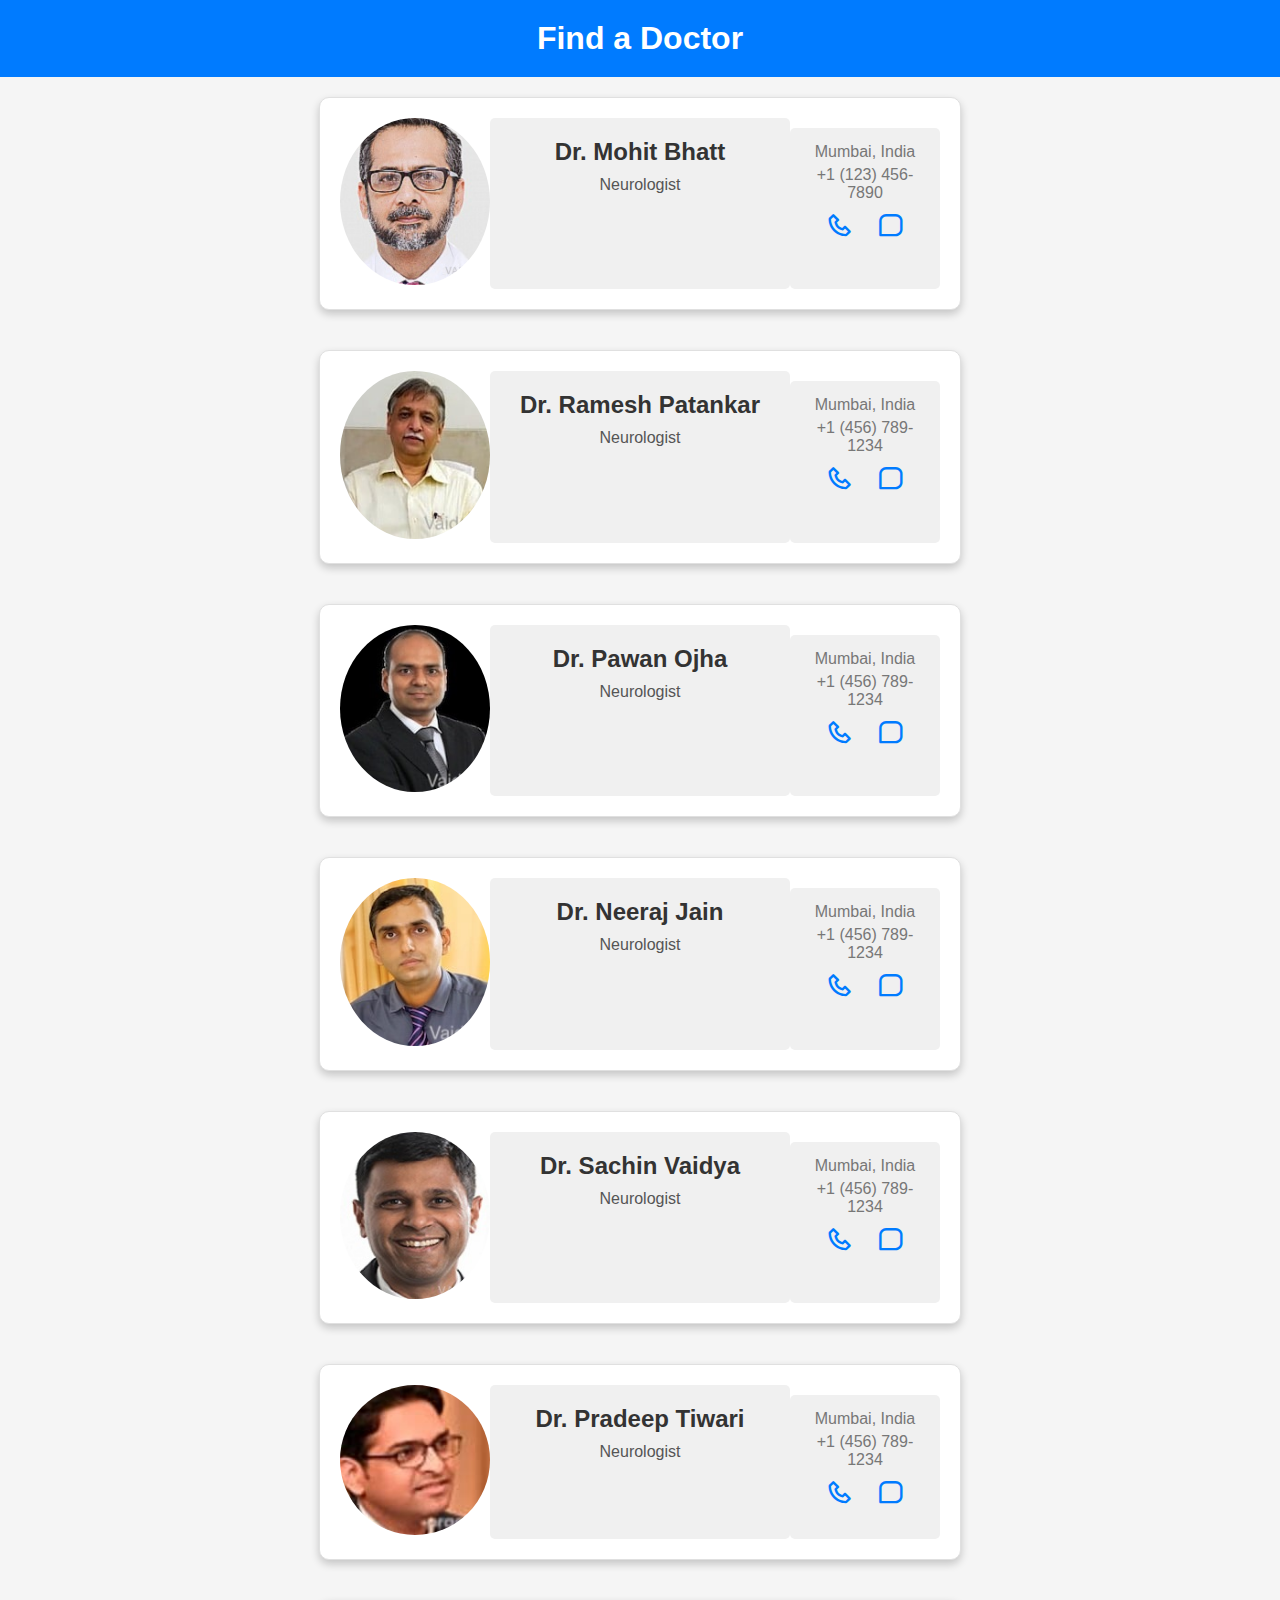
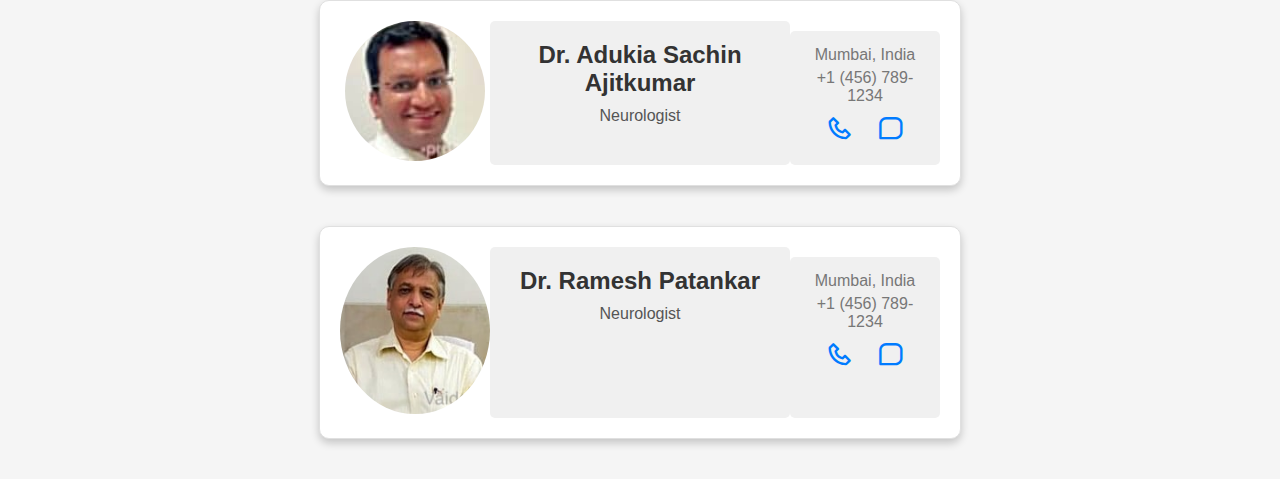
<file: templates/doctor.html>
<!DOCTYPE html>
<html lang="en">
<head>
    <meta charset="UTF-8">
    <meta name="viewport" content="width=device-width, initial-scale=1.0">
    <link rel="stylesheet" href="/static/doctor.css">
    <link rel="stylesheet" href="https://cdn.jsdelivr.net/npm/boxicons@2.0.7/css/boxicons.min.css">
    <title>Find a Doctor</title>
</head>
<body>
    <header class="header">
        <h1>Find a Doctor</h1>
    </header>
    <main class="container">
        <!-- Doctor Cards -->
        <div class="doctor-card">
            <div class="doctor-image">
                <img src="/static/d1.jpg" alt="Doctor Image">
            </div>
            <div class="doctor-details">
                <h2>Dr. Mohit Bhatt</h2>
                <p>Neurologist</p>
            </div>
            <div class="doctor-contact">
                <p>Mumbai, India</p>
                <p>+1 (123) 456-7890</p>
                <div class="contact-icons">
                    <a href="tel:+14567891234"><i class="bx bx-phone"></i></a>
                    <a href="mailto:doctorcare@gmail.com"><i class="bx bx-message-square"></i></a>
            </div>
            </div>
        </div>

        <div class="doctor-card">
            <div class="doctor-image">
                <img src="/static/d8.jpg" alt="Doctor Image">
            </div>
            <div class="doctor-details">
                <h2>Dr. Ramesh Patankar</h2>
                <p>Neurologist</p>
            </div>
            <div class="doctor-contact">
                <p>Mumbai, India</p>
                <p>+1 (456) 789-1234</p>
                <div class="contact-icons">
                    <a href="tel:+14567891234"><i class="bx bx-phone"></i></a>
                    <a href="mailto:doctorcare@gmail.com"><i class="bx bx-message-square"></i></a>
                </div>
            </div>
        </div>
        <div class="doctor-card">
            <div class="doctor-image">
                <img src="/static/d3.jpg" alt="Doctor Image">
            </div>
            <div class="doctor-details">
                <h2>Dr. Pawan Ojha</h2>
                <p>Neurologist</p>
            </div>
            <div class="doctor-contact">
                <p>Mumbai, India</p>
                <p>+1 (456) 789-1234</p>
                <div class="contact-icons">
                    <a href="tel:+14567891234"><i class="bx bx-phone"></i></a>
                    <a href="mailto:doctorcare@gmail.com"><i class="bx bx-message-square"></i></a>
                </div>
            </div>
        </div>
        <div class="doctor-card">
            <div class="doctor-image">
                <img src="/static/d4.jpg" alt="Doctor Image">
            </div>
            <div class="doctor-details">
                <h2>Dr. Neeraj Jain</h2>
                <p>Neurologist</p>
            </div>
            <div class="doctor-contact">
                <p>Mumbai, India</p>
                <p>+1 (456) 789-1234</p>
                <div class="contact-icons">
                    <a href="tel:+14567891234"><i class="bx bx-phone"></i></a>
                    <a href="mailto:doctorcare@gmail.com"><i class="bx bx-message-square"></i></a>
                </div>
            </div>
        </div>
        <div class="doctor-card">
            <div class="doctor-image">
                <img src="/static/d5.jpg" alt="Doctor Image">
            </div>
            <div class="doctor-details">
                <h2>Dr. Sachin Vaidya</h2>
                <p>Neurologist</p>
            </div>
            <div class="doctor-contact">
                <p>Mumbai, India</p>
                <p>+1 (456) 789-1234</p>
                <div class="contact-icons">
                    <a href="tel:+14567891234"><i class="bx bx-phone"></i></a>
                    <a href="mailto:doctorcare@gmail.com"><i class="bx bx-message-square"></i></a>
                </div>
            </div>
        </div>
        <div class="doctor-card">
            <div class="doctor-image" id="size">
                <img src="/static/d6.jpg" alt="Doctor Image">
            </div>
            <div class="doctor-details">
                <h2>Dr. Pradeep Tiwari</h2>
                <p>Neurologist</p>
            </div>
            <div class="doctor-contact">
                <p>Mumbai, India</p>
                <p>+1 (456) 789-1234</p>
                <div class="contact-icons">
                    <a href="tel:+14567891234"><i class="bx bx-phone"></i></a>
                    <a href="mailto:doctorcare@gmail.com"><i class="bx bx-message-square"></i></a>
                </div>
            </div>
        </div>
        <div class="doctor-card">
            <div class="doctor-image">
                <img src="/static/d7.jpg" alt="Doctor Image">
            </div>
            <div class="doctor-details">
                <h2>Dr. Adukia Sachin Ajitkumar</h2>
                <p>Neurologist</p>
            </div>
            <div class="doctor-contact">
                <p>Mumbai, India</p>
                <p>+1 (456) 789-1234</p>
                <div class="contact-icons">
                    <a href="tel:+14567891234"><i class="bx bx-phone"></i></a>
                    <a href="mailto:doctorcare@gmail.com"><i class="bx bx-message-square"></i></a>
                </div>
            </div>
        </div>
        <div class="doctor-card">
            <div class="doctor-image">
                <img src="/static/d8.jpg" alt="Doctor Image">
            </div>
            <div class="doctor-details">
                <h2>Dr. Ramesh Patankar</h2>
                <p>Neurologist</p>
            </div>
            <div class="doctor-contact">
                <p>Mumbai, India</p>
                <p>+1 (456) 789-1234</p>
                <div class="contact-icons">
                    <a href="tel:+14567891234"><i class="bx bx-phone"></i></a>
                    <a href="mailto:doctorcare@gmail.com"><i class="bx bx-message-square"></i></a>
                </div>
            </div>
        </div>
    </main>
</body>
</html>
</file>
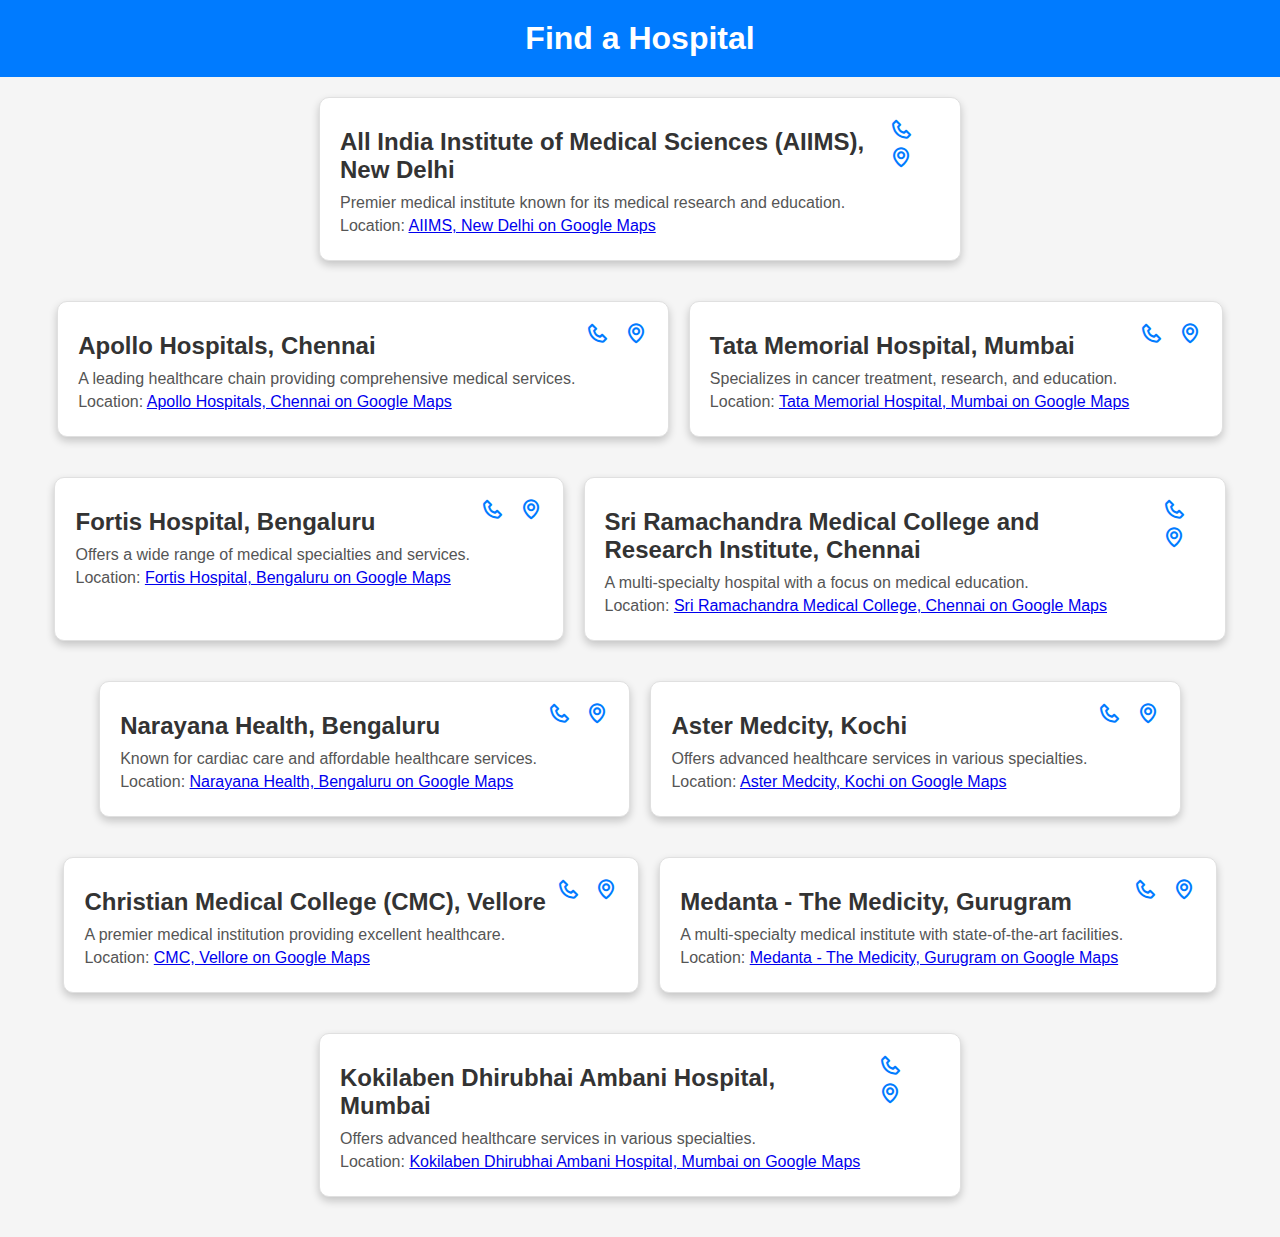
<file: templates/hospital.html>
<!DOCTYPE html>
<html lang="en">
<head>
    <meta charset="UTF-8">
    <meta name="viewport" content="width=device-width, initial-scale=1.0">
    <link rel="stylesheet" href="/static/hospital.css">
    <link rel="stylesheet" href="https://cdn.jsdelivr.net/npm/boxicons@2.0.7/css/boxicons.min.css">
    <title>Find a Hospital</title>
</head>
<body>
    <header class="header">
        <h1>Find a Hospital</h1>
    </header>
    <main class="container">
        <!-- Hospital Cards -->
        <div class="hospital-card">
            <div class="hospital-info">
                <h2>All India Institute of Medical Sciences (AIIMS), New Delhi</h2>
                <p>Premier medical institute known for its medical research and education.</p>
                <p>Location: <a href="https://maps.google.com/?q=AIIMS,+New+Delhi" target="_blank">AIIMS, New Delhi on Google Maps</a></p>
            </div>
            <div class="hospital-actions">
                <a href="tel:+911126366361"><i class="bx bx-phone"></i></a>
                <a href="https://maps.google.com/?q=AIIMS,+New+Delhi" target="_blank"><i class="bx bx-map"></i></a>
            </div>
        </div>

        <!-- Hospital Card 2 -->
        <div class="hospital-card">
            <div class="hospital-info">
                <h2>Apollo Hospitals, Chennai</h2>
                <p>A leading healthcare chain providing comprehensive medical services.</p>
                <p>Location: <a href="https://maps.google.com/?q=Apollo+Hospitals,+Chennai" target="_blank">Apollo Hospitals, Chennai on Google Maps</a></p>
            </div>
            <div class="hospital-actions">
                <a href="tel:+914442450000"><i class="bx bx-phone"></i></a>
                <a href="https://maps.google.com/?q=Apollo+Hospitals,+Chennai" target="_blank"><i class="bx bx-map"></i></a>
            </div>
        </div>

        <!-- Hospital Card 3 -->
        <div class="hospital-card">
            <div class="hospital-info">
                <h2>Tata Memorial Hospital, Mumbai</h2>
                <p>Specializes in cancer treatment, research, and education.</p>
                <p>Location: <a href="https://maps.google.com/?q=Tata+Memorial+Hospital,+Mumbai" target="_blank">Tata Memorial Hospital, Mumbai on Google Maps</a></p>
            </div>
            <div class="hospital-actions">
                <a href="tel:+912223756196"><i class="bx bx-phone"></i></a>
                <a href="https://maps.google.com/?q=Tata+Memorial+Hospital,+Mumbai" target="_blank"><i class="bx bx-map"></i></a>
            </div>
        </div>

        <!-- Hospital Card 4 -->
        <div class="hospital-card">
            <div class="hospital-info">
                <h2>Fortis Hospital, Bengaluru</h2>
                <p>Offers a wide range of medical specialties and services.</p>
                <p>Location: <a href="https://maps.google.com/?q=Fortis+Hospital,+Bengaluru" target="_blank">Fortis Hospital, Bengaluru on Google Maps</a></p>
            </div>
            <div class="hospital-actions">
                <a href="tel:+918065987000"><i class="bx bx-phone"></i></a>
                <a href="https://maps.google.com/?q=Fortis+Hospital,+Bengaluru" target="_blank"><i class="bx bx-map"></i></a>
            </div>
        </div>

        <!-- Hospital Card 5 -->
        <div class="hospital-card">
            <div class="hospital-info">
                <h2>Sri Ramachandra Medical College and Research Institute, Chennai</h2>
                <p>A multi-specialty hospital with a focus on medical education.</p>
                <p>Location: <a href="https://maps.google.com/?q=Sri+Ramachandra+Medical+College,+Chennai" target="_blank">Sri Ramachandra Medical College, Chennai on Google Maps</a></p>
            </div>
            <div class="hospital-actions">
                <a href="tel:+914445700000"><i class="bx bx-phone"></i></a>
                <a href="https://maps.google.com/?q=Sri+Ramachandra+Medical+College,+Chennai" target="_blank"><i class="bx bx-map"></i></a>
            </div>
        </div>

        <!-- Hospital Card 6 -->
        <div class="hospital-card">
            <div class="hospital-info">
                <h2>Narayana Health, Bengaluru</h2>
                <p>Known for cardiac care and affordable healthcare services.</p>
                <p>Location: <a href="https://maps.google.com/?q=Narayana+Health,+Bengaluru" target="_blank">Narayana Health, Bengaluru on Google Maps</a></p>
            </div>
            <div class="hospital-actions">
                <a href="tel:+918023540000"><i class="bx bx-phone"></i></a>
                <a href="https://maps.google.com/?q=Narayana+Health,+Bengaluru" target="_blank"><i class="bx bx-map"></i></a>
            </div>
        </div>

        <!-- Hospital Card 7 -->
        <div class="hospital-card">
            <div class="hospital-info">
                <h2>Aster Medcity, Kochi</h2>
                <p>Offers advanced healthcare services in various specialties.</p>
                <p>Location: <a href="https://maps.google.com/?q=Aster+Medcity,+Kochi" target="_blank">Aster Medcity, Kochi on Google Maps</a></p>
            </div>
            <div class="hospital-actions">
                <a href="tel:+914843166666"><i class="bx bx-phone"></i></a>
                <a href="https://maps.google.com/?q=Aster+Medcity,+Kochi" target="_blank"><i class="bx bx-map"></i></a>
            </div>
        </div>

        <div class="hospital-card">
            <div class="hospital-info">
                <h2>Christian Medical College (CMC), Vellore</h2>
                <p>A premier medical institution providing excellent healthcare.</p>
                <p>Location: <a href="https://maps.google.com/?q=Christian+Medical+College,+Vellore" target="_blank">CMC, Vellore on Google Maps</a></p>
            </div>
            <div class="hospital-actions">
                <a href="tel:+914843166666"><i class="bx bx-phone"></i></a>
                <a href="https://maps.google.com/?q=Christian+Medical+College,+Vellore" target="_blank"><i class="bx bx-map"></i></a>
            </div>
        </div>

        <div class="hospital-card">
            <div class="hospital-info">
                <h2>Medanta - The Medicity, Gurugram</h2>
                <p>A multi-specialty medical institute with state-of-the-art facilities.</p>
                <p>Location: <a href="https://maps.google.com/?q=Medanta+-+The+Medicity,+Gurugram" target="_blank">Medanta - The Medicity, Gurugram on Google Maps</a></p>
            </div>
            <div class="hospital-actions">
                <a href="tel:01244141414"><i class="bx bx-phone"></i></a>
                <a href="https://maps.google.com/?q=Medanta+-+The+Medicity,+Gurugram" target="_blank"><i class="bx bx-map"></i></a>
            </div>
        </div>

        <div class="hospital-card">
            <div class="hospital-info">
                <h2>Kokilaben Dhirubhai Ambani Hospital, Mumbai</h2>
                <p>Offers advanced healthcare services in various specialties.</p>
                <p>Location: <a href="https://maps.google.com/?q=Kokilaben+Dhirubhai+Ambani+Hospital,+Mumbai" target="_blank">Kokilaben Dhirubhai Ambani Hospital, Mumbai on Google Maps</a></p>
            </div>
            <div class="hospital-actions">
                <a href="tel:+914843166666"><i class="bx bx-phone"></i></a>
                <a href="https://maps.google.com/?q=Kokilaben+Dhirubhai+Ambani+Hospital,+Mumbai" target="_blank"><i class="bx bx-map"></i></a>
            </div>
        </div>
    </main>
</body>
</html>
</file>
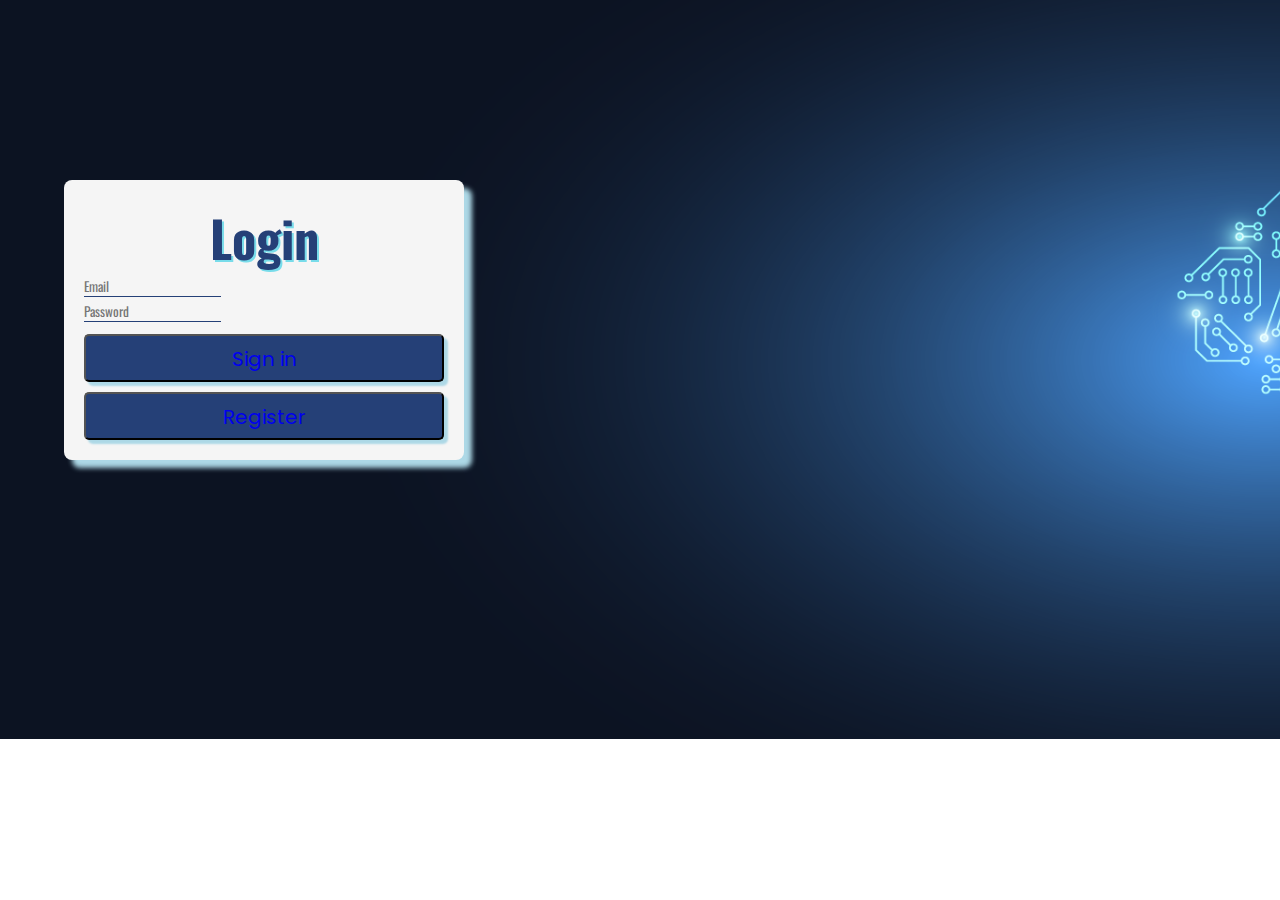
<file: templates/log2.html>
<!-- <?php  
function login11()
{
    require_once "config.php";
    // username and password sent from form 
    //session_start();
    // Set session variables

    //header("location: index22.html");
    $myusername = mysqli_real_escape_string($conn, $_POST['email']);
    $mypassword = mysqli_real_escape_string($conn, $_POST['password']);

    //$phpVariable = $myusername;
    //$_SESSION["name"] = $myusername;
    $sql = "SELECT userid  FROM registerform WHERE email = '$myusername' and password1 = '" . md5($mypassword) . "'";
	// SELECT userid FROM registerform WHERE email = 'ghoshramprasad123@gmail.com' and password1 = '4641999a7679fcaef2df';
	// SELECT email FROM registerform WHERE email = 'ghoshramprasad123@gmail.com' and password1 = 'dacxz';
    $result = mysqli_query($conn, $sql);
    $row = mysqli_fetch_array($result, MYSQLI_ASSOC);
    //$active = $row['active'];
    $count = mysqli_num_rows($result);
    // If result matched $myusername and $mypassword, table row must be 1 row

    if ($count == 1) {
      header("location: reg.html");
    } else {
        $error = "Your Login Name or Password is invalid";
		echo "<script>alert('Your Login Name or Password is invalid')</script>";
		// echo $myusername;
		// echo md5($mypassword);
		// echo $count;
    }
	
}
if (array_key_exists('lo', $_POST)) {
    
	login11();
}


?> -->
<!doctype html>
<html lang="en">
<head>
    <meta charset="utf-8">
    <meta name="viewport" content="width=device-width, initial-scale=1">

    <link rel="preconnect" href="https://fonts.googleapis.com">
    <link rel="preconnect" href="https://fonts.gstatic.com" crossorigin>
    <link href="https://fonts.googleapis.com/css2?family=Poppins:ital,wght@0,100;0,200;0,400;1,400&display=swap" rel="stylesheet">
    <link href="https://cdn.jsdelivr.net/npm/bootstrap@5.0.2/dist/css/bootstrap.min.css" rel="stylesheet" integrity="sha384-EVSTQN3/azprG1Anm3QDgpJLIm9Nao0Yz1ztcQTwFspd3yD65VohhpuuCOmLASjC" crossorigin="anonymous">
    <link rel="preconnect" href="https://fonts.googleapis.com">
    <link rel="preconnect" href="https://fonts.gstatic.com" crossorigin>
    <link href="https://fonts.googleapis.com/css2?family=Oswald:wght@300;400&family=Poppins:ital,wght@0,100;0,200;0,400;1,400&display=swap" rel="stylesheet">
    <link rel="stylesheet" href="/static/log2.css">
    <title>Login Page</title>
</head>
<body>
    <script src="https://cdn.jsdelivr.net/npm/bootstrap@5.0.2/dist/js/bootstrap.bundle.min.js" integrity="sha384-MrcW6ZMFYlzcLA8Nl+NtUVF0sA7MsXsP1UyJoMp4YLEuNSfAP+JcXn/tWtIaxVXM" crossorigin="anonymous"></script>
    <div class="container-fluid">
        <div class="row">
            <div class="col-md-6 col-sm-12 col-lg-12">
                <img src="/static/logbg.png" alt="Background Image" class="img-fluid" id="back">
            </div>
            <div class="col-md-6 col-sm-12">
                <div class="login-container">
                    <form action="log.php", method="post">
                        <h2 class="h2">Login</h2>
                        <div class="mb-3">
                            <label for="inputEmail3" class="form-label"></label>
                            <input type="email" class="form-control" name="email" id="email" placeholder="Email">
                        </div>
                        <div class="mb-3">
                            <label for="inputPassword3" class="form-label"></label>
                            <input type="password" class="form-control" name="password" id="password" placeholder="Password">
                        </div>
                        <div class="row">
                            <div class="btn-group">
                                <button type="submit" class="btn btn-primary btn-md"><a href="index.html" id="button"  name="lo">Sign in</a></button>
                                <button type="submit" class="btn btn-primary btn-md"><a href="reg.html" id="button">Register</a></button>
                            </div>
                        </div>


                        
                        
                        
                    </form>
                </div>
            </div>
        </div>
    </div>

    <script>
        function validateForm() {
            
           
            const email = document.getElementById("email").value;
           
            if (!email.includes("@")) {
                alert("Enter a valid email address");
                return false;
            }
        }

           
    </script>
</body>
</html>
</file>
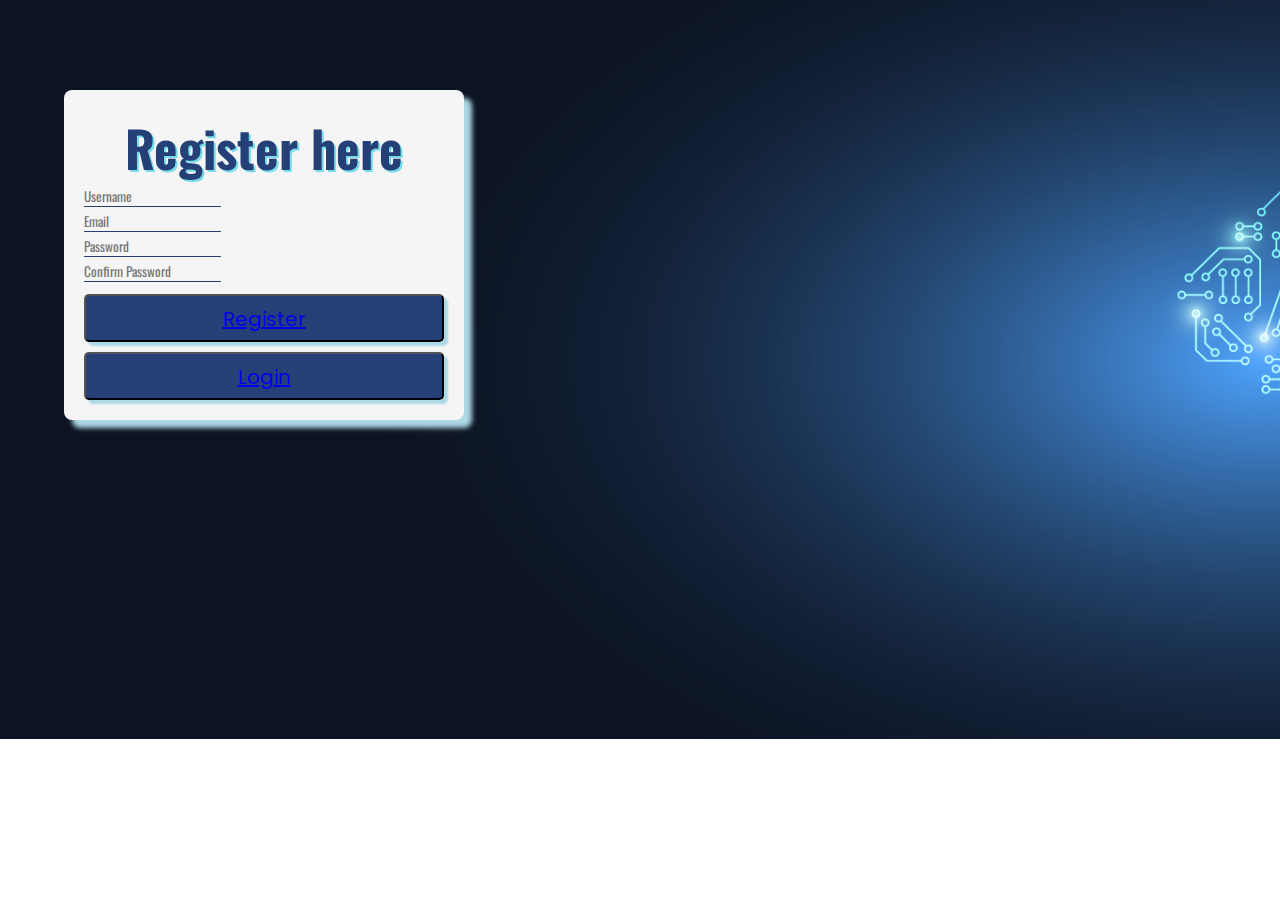
<file: templates/reg.html>
<!-- <?php
function register()
{
    require_once "config.php";
 
    $username = stripslashes($_REQUEST['fullname']);
    //escapes special characters in a string
    $username = mysqli_real_escape_string($conn, $username);
    $email    = stripslashes($_REQUEST['email']);
    $email    = mysqli_real_escape_string($conn, $email);
    $password = stripslashes($_REQUEST['password']);
    $password = mysqli_real_escape_string($conn, $password);
    
	// Check if username is empty
        // If there were no errors, go ahead and insert into the database
            $user_avatar = 	"";
            $query    = "INSERT into `registerform` (firstname, email, password1)
            VALUES ('$username','$email', '" . md5($password) . "')";
            $result   = mysqli_query($conn, $query);
            if ($result) {
                //  setcookie($cookie_name, $cookie_value, time() + (86400), "/"); // 86400 = 1 day
                header("location: log.php");
            } else {
                echo "Something went wrong... cannot redirect!";

                echo "$password";
                echo "$username";
                echo "$email";
            }
        
    
    mysqli_close($conn);
}
if (array_key_exists('rege', $_POST)) {
    register();
}
    ?> -->
    <!doctype html>
    <html lang="en">
    <head>
        <meta charset="utf-8">
        <meta name="viewport" content="width=device-width, initial-scale=1">
    
        <link rel="preconnect" href="https://fonts.googleapis.com">
        <link rel="preconnect" href="https://fonts.gstatic.com" crossorigin>
        <link href="https://fonts.googleapis.com/css2?family=Poppins:ital,wght@0,100;0,200;0,400;1,400&display=swap" rel="stylesheet">
        <link href="https://cdn.jsdelivr.net/npm/bootstrap@5.0.2/dist/css/bootstrap.min.css" rel="stylesheet" integrity="sha384-EVSTQN3/azprG1Anm3QDgpJLIm9Nao0Yz1ztcQTwFspd3yD65VohhpuuCOmLASjC" crossorigin="anonymous">
        <link rel="preconnect" href="https://fonts.googleapis.com">
        <link rel="preconnect" href="https://fonts.gstatic.com" crossorigin>
        <link href="https://fonts.googleapis.com/css2?family=Oswald:wght@300;400&family=Poppins:ital,wght@0,100;0,200;0,400;1,400&display=swap" rel="stylesheet">
        <link rel="stylesheet" href="/static/reg.css">
        <title>Registration Page</title>
    </head>
    <body>
        <script src="https://cdn.jsdelivr.net/npm/bootstrap@5.0.2/dist/js/bootstrap.bundle.min.js" integrity="sha384-MrcW6ZMFYlzcLA8Nl+NtUVF0sA7MsXsP1UyJoMp4YLEuNSfAP+JcXn/tWtIaxVXM" crossorigin="anonymous"></script>
        <div class="container-fluid">
            <div class="row">
                <div class="col-md-6 col-sm-12 col-lg-12">
                    <img src="/static/logbg.png" alt="Background Image" class="img-fluid" >
                </div>
                <div class="col-md-6 col-sm-12">
                    <div class="reg-container">
                        <form>
                            <h2 class="h2">Register here</h2>
                            <div class="mb-3">
                                <label for="inputname3" class="form-label"></label>
                                <input type="userName" class="form-control" name="fullname" id="userName" placeholder="Username" required minlength="5">
                            </div>
                            <div class="mb-3">
                                <label for="inputEmail3" class="form-label"></label>
                                <input type="email" class="form-control" name="email" id="email" placeholder="Email" required pattern="[a-zA-Z0-9._%+-]+@[a-zA-Z0-9.-]+\.[a-zA-Z]{2,4}">
                            </div>
                            <div class="mb-3">
                                <label for="inputPassword3" class="form-label"></label>
                                <input type="password" class="form-control" name="password" onInput="check()" id="password" placeholder="Password" required minlength="8">
                            </div>
                            <div class="mb-3">
                                <label for="inputPassword3" class="form-label"></label>
                                <input type="password" class="form-control"  name="confirmpassword" id="confirmPassword" placeholder="Confirm Password" required minlength="8">
                            </div>
                            <div class="row">
                                <div class="btn-group">
                                    <button type="submit" class="btn btn-primary btn-md" id="button" name='rege' onclick="validatePassword()"><a href="log2.html">Register</a></button>
                                    <button type="submit" class="btn btn-primary btn-md" id="button"><a href="log2.html">Login</a></button>
                                </div>
                            </div>
                        </form>
                    </div>
                </div>
            </div>
        </div>
    
        <script>
            function validateForm() {
                
                const userName = document.getElementById("userName").value;
                const email = document.getElementById("email").value;
               
                const password = document.getElementById("password").value;
                const confirmPassword = document.getElementById("confirmPassword").value;
    
              
                
                if (userName.length < 5) {
                    alert("Username must be 5 characters long !");
                    return false;
                }
    
                if (!email.includes("@")) {
                    alert("Enter a valid email address");
                    return false;
                }
    
                if (password === "password" || password === userName || password.length < 8) {
                    alert("Password is not strong");
                    return false;
                }
    
                if (password !== confirmPassword) {
                    alert("Passwords do not match");
                    return false;
                }
    
                return true;
            }
        </script>
    </body>
</html>
</file>
<file: static/log2.css>
* {
    padding: 0;
    margin: 0;
    box-sizing: border-box;
    font-family: 'Poppins', sans-serif;
}
.img-fluid{
    width: 1800px;
    height: 739px;
    

}
body {
    overflow-x: hidden; /* Hide horizontal scrollbar */
}

.container-fluid {
    padding: 0;
}

.login-container {
    background-color: whitesmoke;
    padding: 20px;
    border-radius: 8px;
    position: absolute;
    top: 20%;
    left: 5%;
    width: 90%;
    max-width: 400px; /* Limit container width for responsiveness */
    color: rgb(37, 64, 119);
    box-shadow: 8px 8px 5px lightblue;
    font-family: 'Oswald', sans-serif;
}

.form-control {
    border: none;
    border-radius: 0;
    border-bottom: 1px solid rgb(37, 64, 119);
    background-color: transparent;
    font-family: 'Oswald', sans-serif;
    
}

.btn-primary {
    border-radius: 5px;
    background-color: rgb(37, 64, 119);
    color: rgb(121, 208, 237);
    padding: 6px 12px;
    width: 100%;
    font-size: 20px;
    font-weight: 400;
    box-shadow: 4px 4px 2px lightblue;
    font-family: 'Oswald', sans-serif;
    margin-top: 10px;
   

}

.btn{
float: left;}

.btn-primary:hover {
    background-color: rgb(121, 208, 237);
    color: rgb(37, 64, 119);
    box-shadow: 4px 4px 2px rgb(18, 75, 95);
}

.h2 {
    text-align: center;
    color: rgb(37, 64, 119);
    font-size: 50px;
    text-shadow: 2px 2px rgb(120, 220, 234);
    font-family: 'Oswald', sans-serif;
}
#button{
    text-decoration: none;
}
</file>
<file: static/reg.css>
* {
    padding: 0;
    margin: 0;
    box-sizing: border-box;
    font-family: 'Poppins', sans-serif;
}
.img-fluid{
    width: 1800px;
    height: 739px;
}
body {
    overflow-x: hidden; /* Hide horizontal scrollbar */
}

.container-fluid {
    padding: 0;
}

.reg-container {
    background-color: whitesmoke;
    padding: 20px;
    border-radius: 8px;
    position: absolute;
    top: 10%;
    left: 5%;
    width: 90%;
    max-width: 400px; /* Limit container width for responsiveness */
    color: rgb(37, 64, 119);
    box-shadow: 8px 8px 5px lightblue;
    font-family: 'Oswald', sans-serif;
}

.form-control {
    border: none;
    border-radius: 0;
    border-bottom: 1px solid rgb(37, 64, 119);
    background-color: transparent;
    font-family: 'Oswald', sans-serif;
}

.btn-primary {
    border-radius: 5px;
    background-color: rgb(37, 64, 119);
    color: rgb(121, 208, 237);
    padding: 6px 12px;
    width: 100%;
    font-size: 20px;
    font-weight: 400;
    box-shadow: 4px 4px 2px lightblue;
    font-family: 'Oswald', sans-serif;
    margin-top: 10px;
}

.btn-primary:hover {
    background-color: rgb(121, 208, 237);
    color: rgb(37, 64, 119);
    box-shadow: 4px 4px 2px rgb(18, 75, 95);
}

.h2 {
    text-align: center;
    color: rgb(37, 64, 119);
    font-size: 50px;
    text-shadow: 2px 2px rgb(120, 220, 234);
    font-family: 'Oswald', sans-serif;
}
#button{
    text-decoration: none;
}
</file>
<file: static/doctor.css>
/* styles.css */

/* Reset some default styles */
body, h1, h2, p {
  margin: 0;
  padding: 0;
}

body {
  font-family: Arial, sans-serif;
  background-color: #f5f5f5; /* Light gray background */
}

.header {
  background-color: #007bff;
  color: white;
  padding: 20px;
  text-align: center;
}

.container {
  display: flex;
  flex-wrap: wrap;
  justify-content: center;
  gap: 20px;
  padding: 20px;
}

.doctor-card {
  display: grid;
  grid-template-columns: 1fr 2fr 1fr;
  background-color: #ffffff; /* White background */
  border: 1px solid #e0e0e0; /* Light gray border */
  box-shadow: 0 4px 8px rgba(0, 0, 0, 0.2);
  max-width: 600px;
  padding: 20px;
  text-align: center;
  margin-bottom: 20px;
  transition: transform 0.2s; /* Add a subtle hover effect */
  border-radius: 10px; /* Rounded corners for the card */
}

.doctor-card:hover {
  transform: scale(1.02); /* Enlarge the card on hover */
}

.doctor-image img {
  max-width: 150px;
  border-radius: 50%;
}

/* Stylish boxes around the doctor's details */
.doctor-details {
  background-color: #f0f0f0; /* Light gray background */
  padding: 10px;
  border-radius: 5px; /* Rounded corners for the box */
}

.doctor-details h2 {
  font-size: 24px;
  margin: 10px 0;
  color: #333; /* Darken the text color */
}

.doctor-details p {
  color: #555;
  margin: 5px 0;
}

.doctor-contact {
  background-color: #f0f0f0; /* Light gray background */
  padding: 10px;
  margin-top: 10px;
  border-radius: 5px; /* Rounded corners for the box */
}

.doctor-contact p {
  margin: 5px 0;
  color: #777; /* Slightly lighter text color */
}

.contact-icons {
  margin-top: 10px;
}

.contact-icons a {
  margin: 0 10px;
  text-decoration: none;
  color: #007bff;
  font-size: 28px;
  transition: color 0.3s; /* Add a color transition on hover */
}

.contact-icons a:hover {
  color: #0056b3; /* Darken the icon color on hover */
}

/* Fade-in animation for doctor cards */
@keyframes fadeIn {
  from {
      opacity: 0;
      transform: translateY(20px);
  }
  to {
      opacity: 1;
      transform: translateY(0);
  }
}

.doctor-card {
  animation: fadeIn 0.5s ease-out; /* Apply the fade-in animation */
}

/* Subtle hover animation for contact icons */
.contact-icons a:hover {
  transform: scale(1.1); /* Slightly enlarge the icon on hover */
}

/* Responsive Design */
@media screen and (max-width: 768px) {
  .container {
      flex-direction: column;
      align-items: center;
  }

  .doctor-card {
      max-width: 100%;
  }
}
#size{
  max-height: 300px
}
</file>
<file: static/hospital.css>
/* styles.css */

/* Reset some default styles */
body, h1, h2, p {
  margin: 0;
  padding: 0;
}

body {
  font-family: Arial, sans-serif;
  background-color: #f5f5f5; /* Light gray background */
}

.header {
  background-color: #007bff;
  color: white;
  padding: 20px;
  text-align: center;
}

.container {
  display: flex;
  flex-wrap: wrap;
  justify-content: center;
  gap: 20px;
  padding: 20px;
}

.hospital-card {
  display: flex;
  justify-content: space-between;
  background-color: #ffffff; /* White background */
  border: 1px solid #e0e0e0; /* Light gray border */
  box-shadow: 0 4px 8px rgba(0, 0, 0, 0.2);
  max-width: 600px;
  padding: 20px;
  text-align: left;
  margin-bottom: 20px;
  border-radius: 10px; /* Rounded corners for the card */
}

.hospital-info h2 {
  font-size: 24px;
  margin: 10px 0;
  color: #333; /* Darken the text color */
}

.hospital-info p {
  color: #555;
  margin: 5px 0;
}

.hospital-actions a {
  margin-left: 10px;
  text-decoration: none;
  color: #007bff;
  font-size: 24px;
}

/* Responsive Design */
@media screen and (max-width: 768px) {
  .container {
      flex-direction: column;
      align-items: center;
  }

  .hospital-card {
      max-width: 100%;
  }
}
</file>
